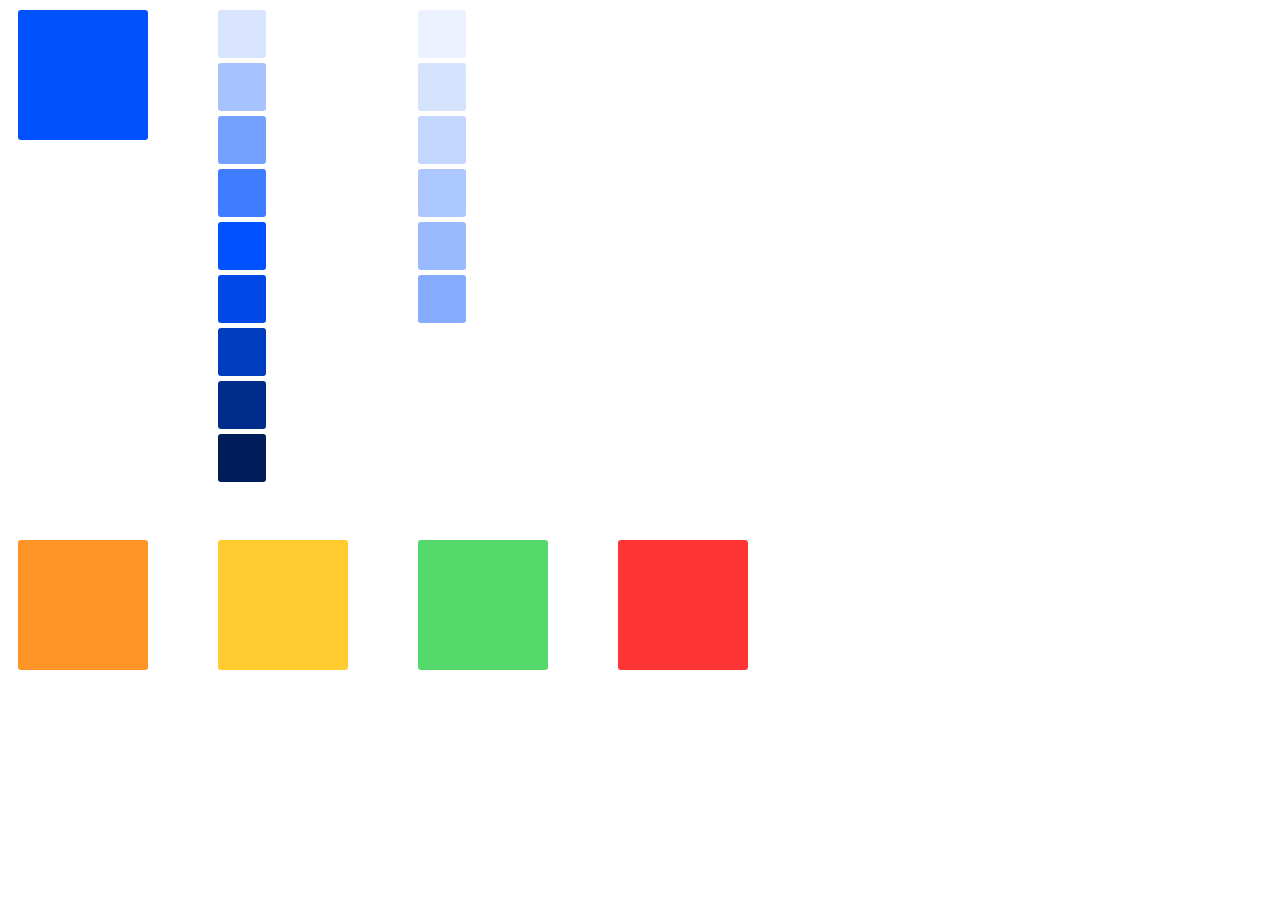
<file: Task1/Colors/index.html>
<!DOCTYPE html>
<html>

<head>
    <title>Colors</title>
    <meta charset="UTF-8" />
    <link rel="stylesheet" href="style.css">
</head>

<body>


    <div class="square1" id="blue">
        <div class="square" id="a1">
            <div class="square" id="b1"></div>
            <div class="square" id="b2"></div>
            <div class="square" id="b3"></div>
            <div class="square" id="b4"></div>
            <div class="square" id="b5"></div>
            <div class="square" id="b6"></div>
        </div>
       
        <div class="square" id="a2"></div>
        <div class="square" id="a3"></div>
        <div class="square" id="a4"></div>
        <div class="square" id="a5"></div>
        <div class="square" id="a6"></div>
        <div class="square" id="a7"></div>
        <div class="square" id="a8"></div>
        <div class="square" id="a9"></div>
       
    </div>
    <div style="margin-top:400px;">
        <div class="square1" id="orange">
        <div class="square1" id="yellow"><div class="square1" id="green"> <div class="square1" id="red"></div></div></div>
            </div>

    </div>
     
</body>


</html>
</file>
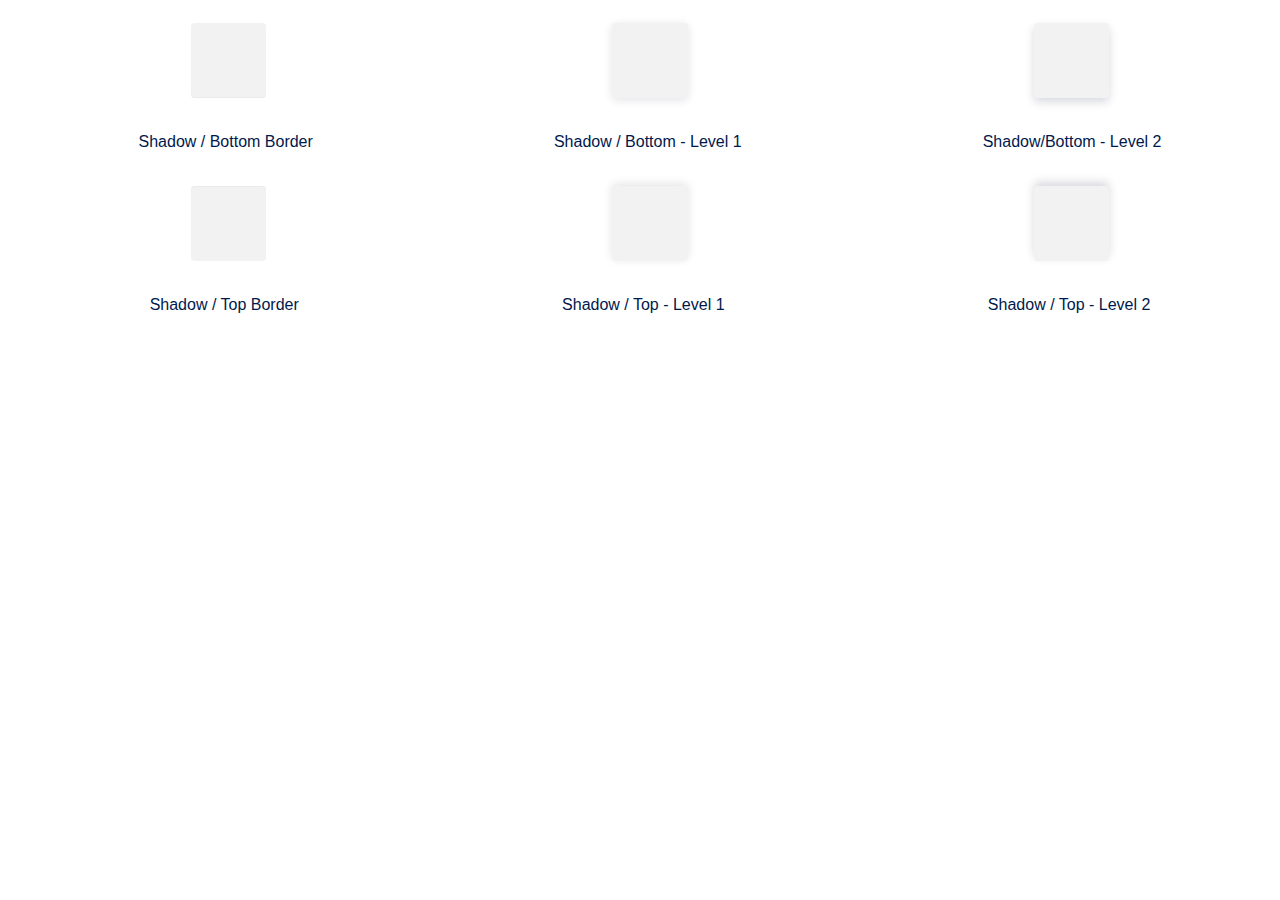
<file: Task1/Shadows/index.html>
<!DOCTYPE html>
<html>

<head>
    <title>Shadows</title>
    <meta charset="UTF-8" />
    <link rel="stylesheet" href="style.css">
</head>

<body>
<ul>
    <li  class="shad" style="box-shadow: inset 0px -1px 0px #EAEAEA;" >
    </li>
    
    <li  class="shad" style="box-shadow: 0px 2px 10px rgba(25, 1, 52, 0.12);"> 
    </li>

    <li  class="shad" style="box-shadow: 0px 4px 10px rgba(1, 21, 52, 0.16);">
    </li>
</ul>
   
<ul>
    <li class="text"> Shadow / Bottom Border</li>

    <li class="text"> Shadow / Bottom - Level 1</li>

    <li class="text"> Shadow/Bottom - Level 2 </li>
</ul>

<ul>
    <li   class="shad" style="box-shadow: inset 0px 1px 0px #EAEAEA;" >
    </li>
    
    <li  class="shad" style="box-shadow: 0px -2px 10px rgba(25, 1, 52, 0.12);">
    </li>

    <li  class="shad" style="box-shadow: 0px -4px 10px rgba(25, 1, 52, 0.16);">
    </li>
</ul>

   
<ul>
    <li class="text"> Shadow / Top Border</li>

    <li class="text"> Shadow / Top - Level 1</li>

    <li class="text"> Shadow / Top - Level 2 </li>
</ul>

</body>


</html>
</file>
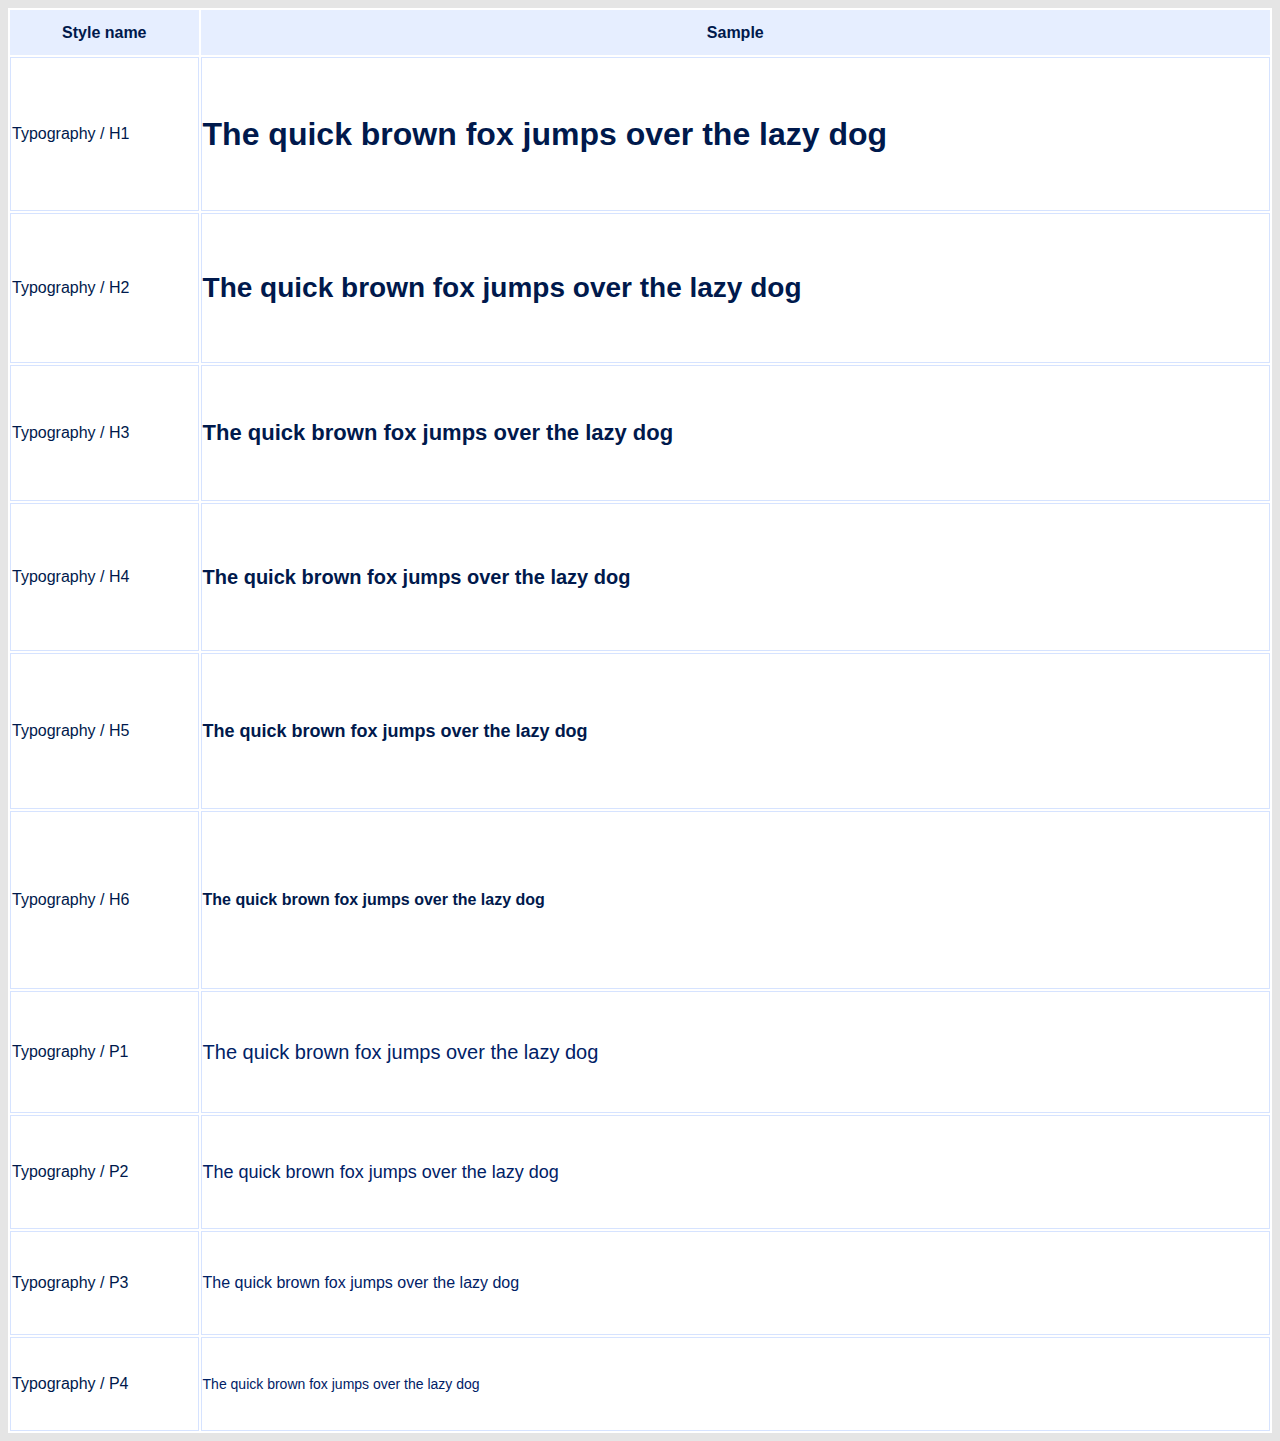
<file: Task1/Typography/index.html>
<!DOCTYPE html>
<html>

<head>
    <title>Typography </title>
    <meta charset="UTF-8" />
    <link rel="stylesheet" href="style.css">
</head>

<body>
    <table>
        <tr>
          <th>Style name</th>
          <th>Sample</th>
        </tr>
        <tr>
          <td>Typography / H1</td>
          <td><h1  class="inter" >The quick brown fox jumps over the lazy dog</h1></td>
          
        </tr>

        <tr>
          <td>Typography / H2</td>
          <td><h2  class="sfdisplay">The quick brown fox jumps over the lazy dog</h2></td>
          
        </tr>

        <tr>
          <td>Typography / H3</td>
          <td><h3  class="sfdisplay">The quick brown fox jumps over the lazy dog</h3></td>
          
        </tr>

        <tr>
          <td>Typography / H4</td>
          <td><h4 class="sfdisplay">The quick brown fox jumps over the lazy dog</h4></td>
          
        </tr>

        <tr>
          <td>Typography / H5</td>
          <td><h5 class="sftext">The quick brown fox jumps over the lazy dog</h5></td>
          
        </tr>

        <tr>
          <td>Typography / H6</td>
          <td><h6 class="sftext">The quick brown fox jumps over the lazy dog</h6></td>
          
        </tr>

        <tr>
          <td> Typography / P1</td>
          <td><p class="inter, p1">The quick brown fox jumps over the lazy dog</p></td>
          
        </tr>

        <tr>
          <td> Typography / P2</td>
          <td><p class="inter, p2">The quick brown fox jumps over the lazy dog</p></td>
          
        </tr>

        <tr>
          <td>Typography / P3</td>
          <td><p class="inter, p3">The quick brown fox jumps over the lazy dog</p></td>
          
        </tr>

        <tr>
          <td>Typography / P4</td>
          <td><p class="inter, p4">The quick brown fox jumps over the lazy dog</p></td>
          
        </tr>
      </table>
</body>


</html>
</file>
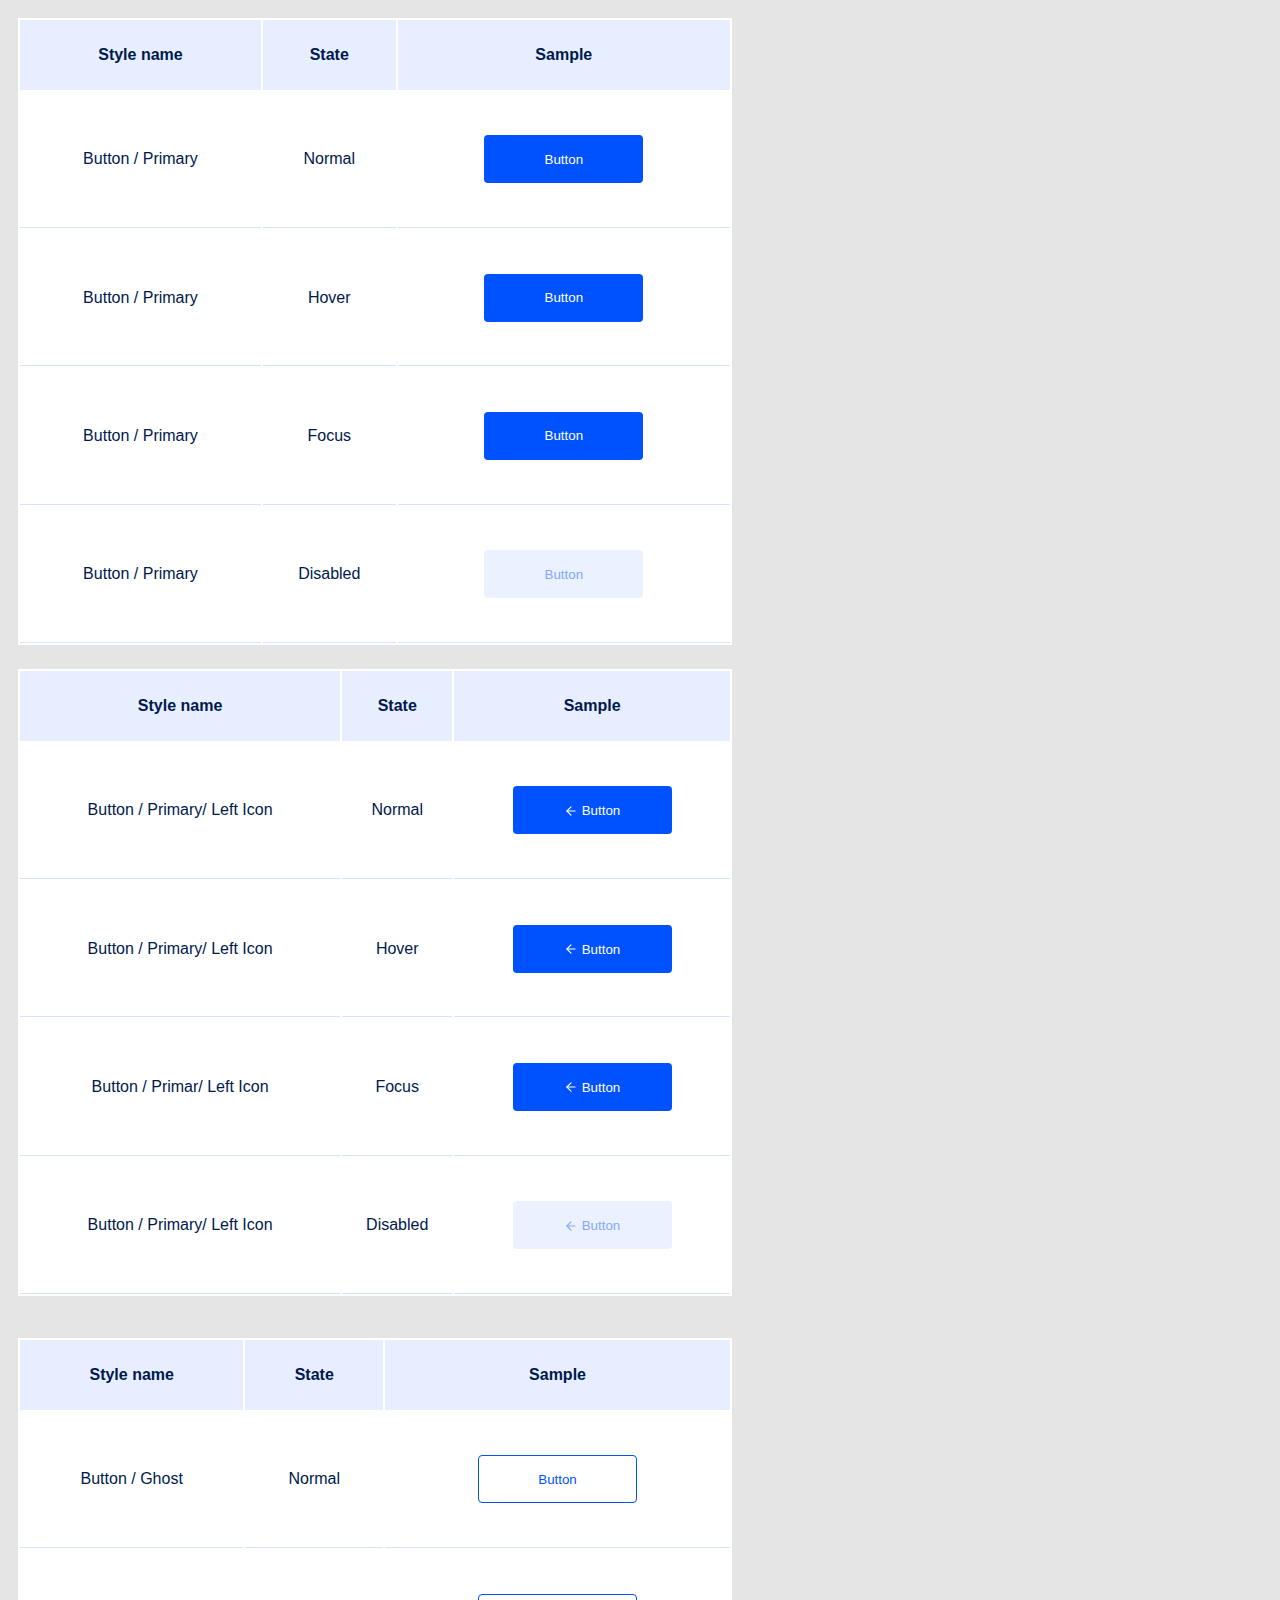
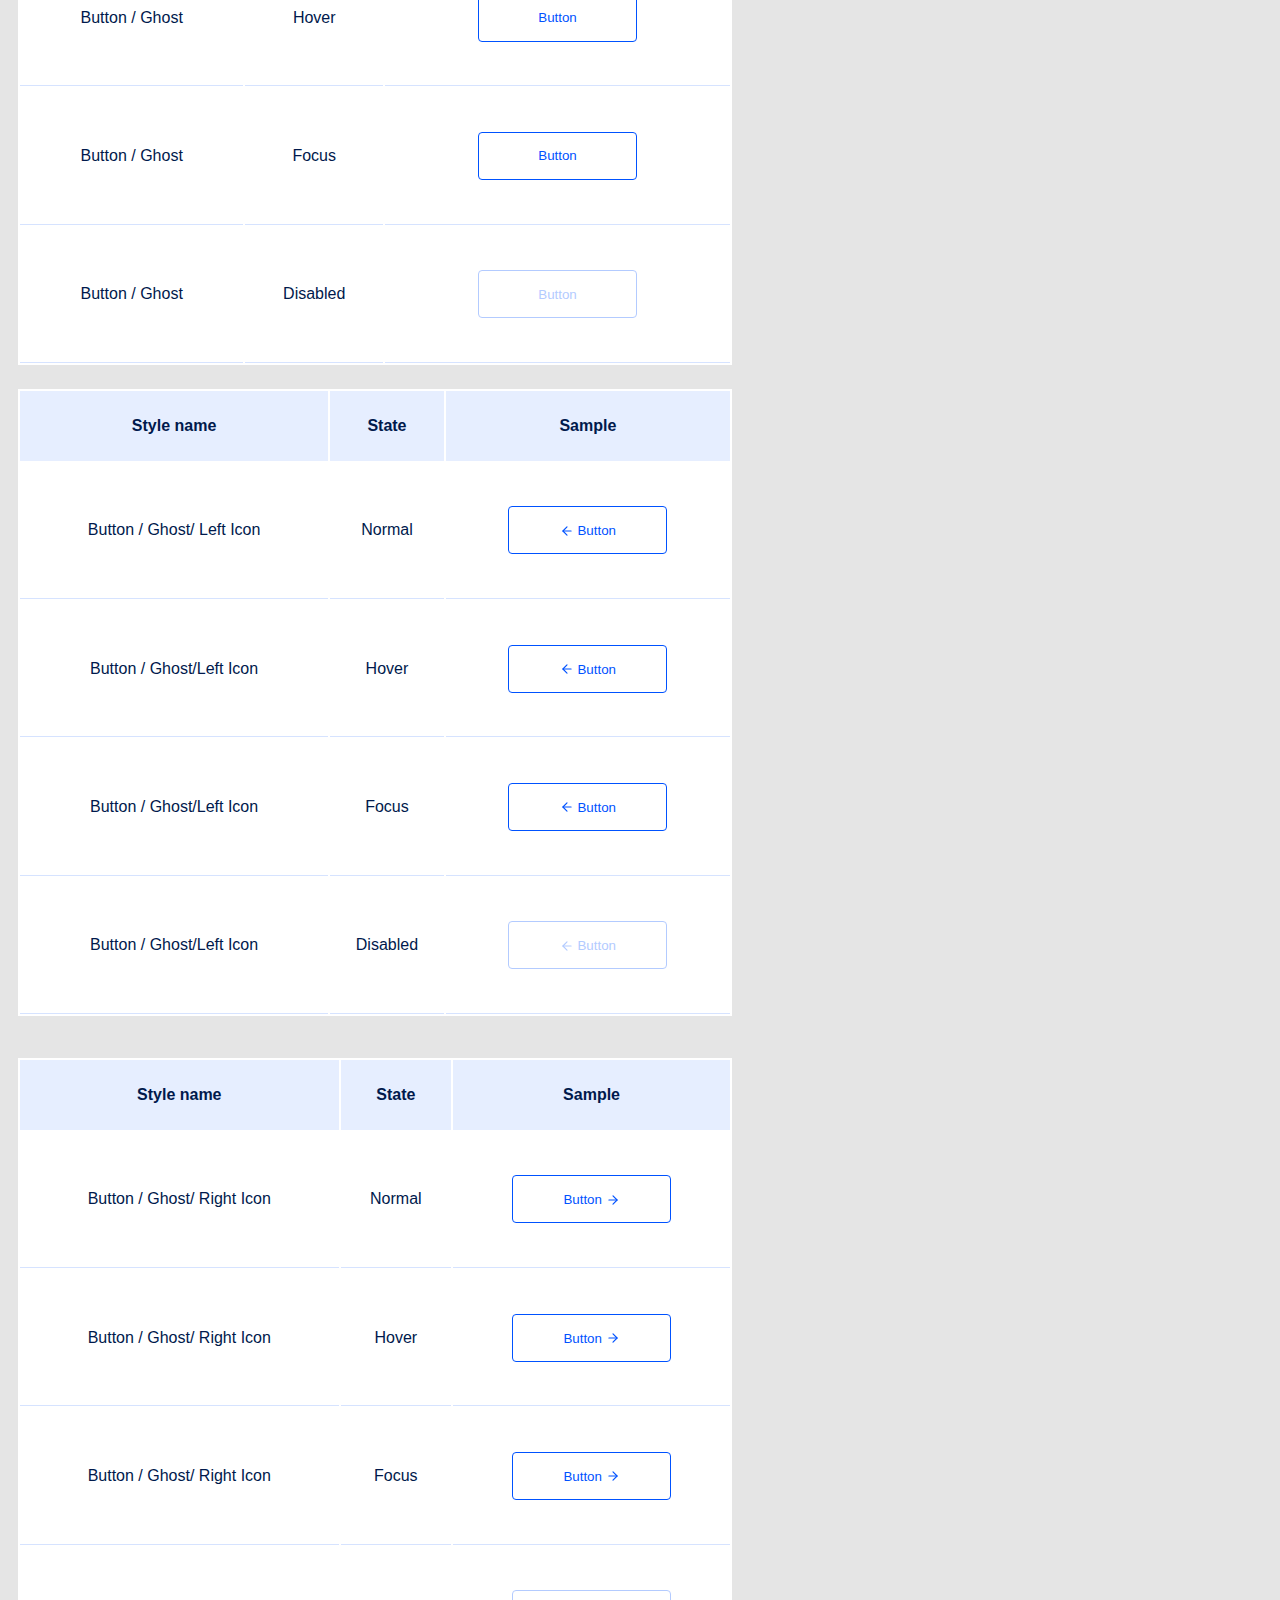
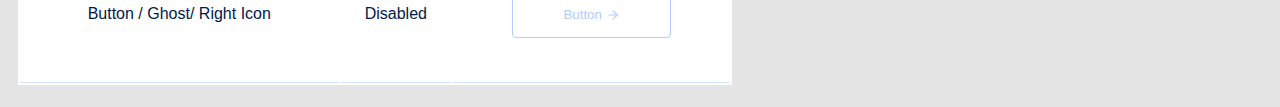
<file: Task1/Components/buttons/index.html>
<!DOCTYPE html>
<html>

<head>
    <title>Buttons</title>
    <meta charset="UTF-8" />
    <link rel="stylesheet" href="style.css">
    <meta name="viewport" content="width=device-width, initial-scale=1">
</head>


<body>

<!-- Button / Primary -->
  <div> 
    <div style="display:inline-block; margin:10px;">
      <table>
      <tr>
        <th>Style name</th>
        <th>State</th>
        <th>Sample</th>
      </tr>

      <tr>
        <td>Button / Primary</td>
        <td>Normal</td>
        <td><button  style="background: #0052FF; ">Button</button></td>
      </tr>

      <tr>
        <td>Button / Primary</td>
        <td>Hover</td>
        <td><button class="button1">Button</button></td>
      </tr>

      <tr>
        <td>Button / Primary</td>
        <td>Focus</td>
        <td><button class="button1 focus" >Button</button></td>
      </tr>

      <tr>
        <td>Button / Primary</td>
        <td>Disabled</td>
        <td><button class="disabled">Button</button></td>
      </tr>

  </table>

  <!-- Button / Primary/ Left Icon -->
    </div>
  <div style="display:inline-block; margin:10px;">
    <table>
        <tr>
          <th>Style name</th>
          <th>State</th>
          <th>Sample</th>
        </tr>

        <tr>
          <td>Button / Primary/ Left Icon</td>
          <td>Normal</td>
          <td><button style="background: #0052FF; "> 
            <div style="text-align: center">
              <img src="arrow1.svg" alt="">
              <span style="vertical-align:middle">Button</span>
            </div></button></td>
        </tr>

        <tr>
          <td>Button / Primary/ Left Icon</td>
          <td>Hover</td>
          <td><button class="button1 hover">
            <div style="text-align: center">
              <img src="arrow1.svg" alt="">
              <span style="vertical-align:middle">Button</span>
            </div>
          </button></td>
        </tr>

        <tr>
          <td>Button / Primar/ Left Icon</td>
          <td>Focus</td>
          <td><button class="button1 focus" >
            <div style="text-align: center">
              <img src="arrow1.svg" alt="">
              <span style="vertical-align:middle">Button</span>
            </div>
          </button></td>
        </tr>

        <tr>
          <td>Button / Primary/ Left Icon</td>
          <td>Disabled</td>
          <td><button class="disabled">
            <div style="text-align: center">
              <img src="arrow2.svg" alt="">
              <span style="vertical-align:middle">Button</span>
            </div>
          </button></td>
        </tr>

    </table>
    </div>
  </div>
  <br>


<!-- Button / Ghost -->
<div>
  <div style="display:inline-block; margin:10px;">
    <table>
      <tr>
        <th>Style name</th>
        <th>State</th>
        <th>Sample</th>
      </tr>

      <tr>
        <td>Button / Ghost</td>
        <td>Normal</td>
        <td><button class="button2">Button</button></td>
      </tr>

      <tr>
        <td>Button / Ghost</td>
        <td>Hover</td>
        <td><button class="button2 hover">Button</button></td>
      </tr>

      <tr>
        <td>Button / Ghost</td>
        <td>Focus</td>
        <td><button class="button2 focus" >Button</button></td>
      </tr>

      <tr>
        <td>Button / Ghost</td>
        <td>Disabled</td>
        <td><button class="disabled2">Button</button></td>
      </tr>

  </table>
 </div>

 <!--Button /Ghost/ Left Icon-->
 <div style="display:inline-block; margin:10px;">
  <table>
    <tr>
      <th>Style name</th>
      <th>State</th>
      <th>Sample</th>
    </tr>

    <tr>
      <td>Button / Ghost/ Left Icon</td>
      <td>Normal</td>
      <td><button class="button2">
        <div style="text-align: center">
        <img src="arrow4.svg" alt="">
        <span style="vertical-align:middle">Button</span>
      </div></button></td>
    </tr>

    <tr>
      <td>Button / Ghost/Left Icon</td>
      <td>Hover</td>
      <td><button class="button2 hover">
        <div style="text-align: center">
          <img src="arrow4.svg" alt="">
          <span style="vertical-align:middle">Button</span>
        </div>
      </button></td>
    </tr>

    <tr>
      <td>Button / Ghost/Left Icon</td>
      <td>Focus</td>
      <td><button class="button2 focus" >
        <div style="text-align: center">
          <img src="arrow4.svg" alt="">
          <span style="vertical-align:middle">Button</span>
        </div>
      </button></td>
    </tr>

    <tr>
      <td>Button / Ghost/Left Icon</td>
      <td>Disabled</td>
      <td><button class="disabled2">
        <div style="text-align: center">
          <img src="arrow3.svg" alt="">
          <span style="vertical-align:middle">Button</span>
        </div>
      </button></td>
    </tr>

  </table>
</div>
</div>

<br>
<!--Button /Ghost/ Right Icon-->
<div style="display:inline-block; margin:10px;">

  <table>
    <tr>
      <th>Style name</th>
      <th>State</th>
      <th>Sample</th>
    </tr>

    <tr>
      <td>Button / Ghost/  Right Icon</td>
      <td>Normal</td>
      <td><button class="button2" style="background:  #FFFFFF; ">
        <div style="text-align: center">
          <span style="vertical-align:middle">Button</span>
          <img src="arrow5.svg" alt="">
        </div>
      </button></td>
    </tr>

    <tr>
      <td>Button / Ghost/ Right Icon</td>
      <td>Hover</td>
      <td><button class="button2 hover">
        <div style="text-align: center">
          <span style="vertical-align:middle">Button</span>
          <img src="arrow5.svg" alt="">
        </div>
      </button></td>
    </tr>

    <tr>
      <td>Button / Ghost/ Right Icon</td>
      <td>Focus</td>
      <td><button class="button2 focus" >
        <div style="text-align: center">
        <span style="vertical-align:middle">Button</span>
        <img src="arrow5.svg" alt="">
      </div></button></td>
    </tr>

    <tr>
      <td>Button / Ghost/ Right Icon</td>
      <td>Disabled</td>
      <td><button class="disabled2">
        <div style="text-align: center">
          <span style="vertical-align:middle">Button</span>
          <img src="arrow6.svg" alt="">
        </div>
      </button></td>
    </tr>

  </table>
</div>

</body>


</html>
</file>
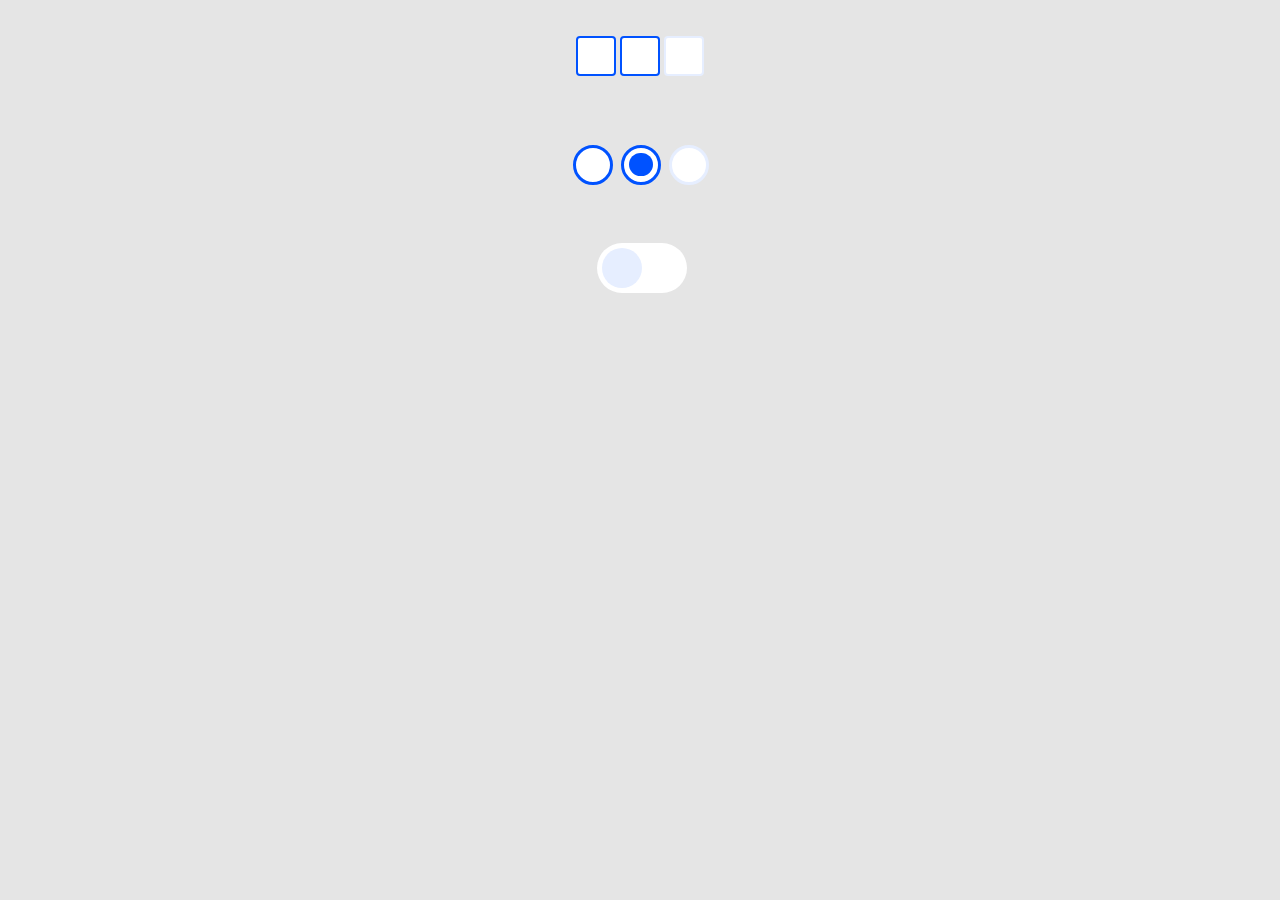
<file: Task1/Components/checkbox/index.html>
<!DOCTYPE html>
<html>

<head>
    <title>Checkbox & Switch</title>
    <link rel="stylesheet" href="style.css">
    <meta name="viewport" content="width=device-width, initial-scale=1">
</head>
    <body>

<div>
        <form  data-type = "horizontal">
                <input type = "checkbox" id = "checkbox1" />
                <input  type = "checkbox" id = "checkbox2" />
                <input type = "checkbox" id = "checkbox3" disabled />
                
        </form>
</div>

<div>
 
    <input type="radio" name="radio-button"/>
    <input type="radio" name="radio-button" checked />
    <input type="radio" name="radio-button" disabled />
    
</div>

<div>
    <input type="checkbox" style ="height: 0;
    width: 0;
    visibility: hidden;" id="switch"/>
    <label  for="switch">Toggle</label>
</div>
      


</body>
</html>
</file>
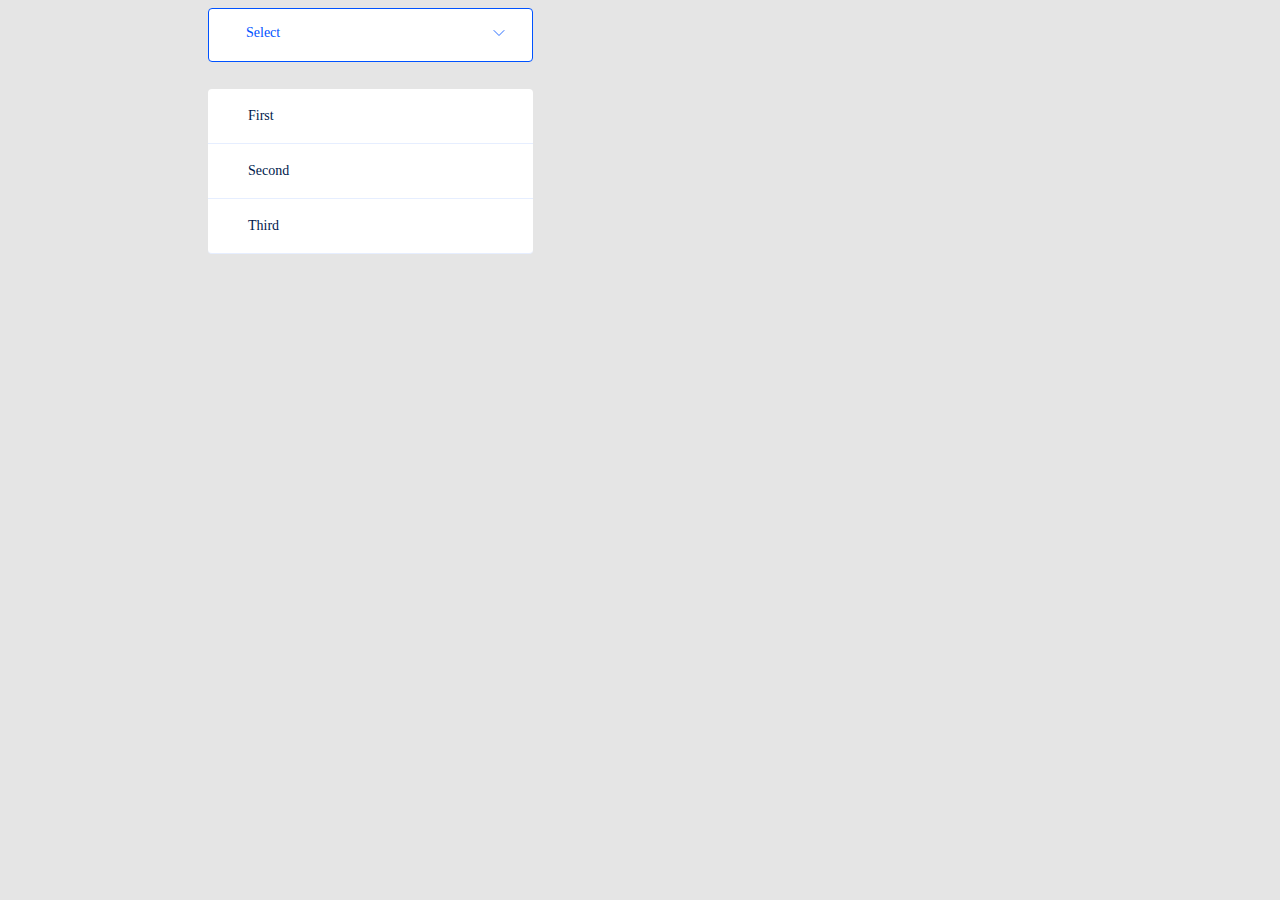
<file: Task1/Components/dropdown/index.html>
<!DOCTYPE html>
<html>

<head>
    <title>Dropdown List</title>
    <link rel="stylesheet" href="style.css">
    <meta name="viewport" content="width=device-width, initial-scale=1">
</head>
    <body>

<div class="out">
    <div style="margin-left: 24px; padding: 13px; height: 28px; width: 285px;" >
            <span style="vertical-align:middle;">Select</span>
            <img src ="chevron-down.svg" alt="" style="margin-left:205px">
    </div>  
</div>
<br>
<div>
    <div class="list" style=" border-radius: 4px 4px 0px 0px; "> <p>First</p></div>
    <div class="list"style="border-radius: 0px;"><p>Second</p></div>
    <div class="list" style="border-radius: 0px 0px 4px 4px;"><p>Third</p></div>
</div>


</body>
</html>
</file>
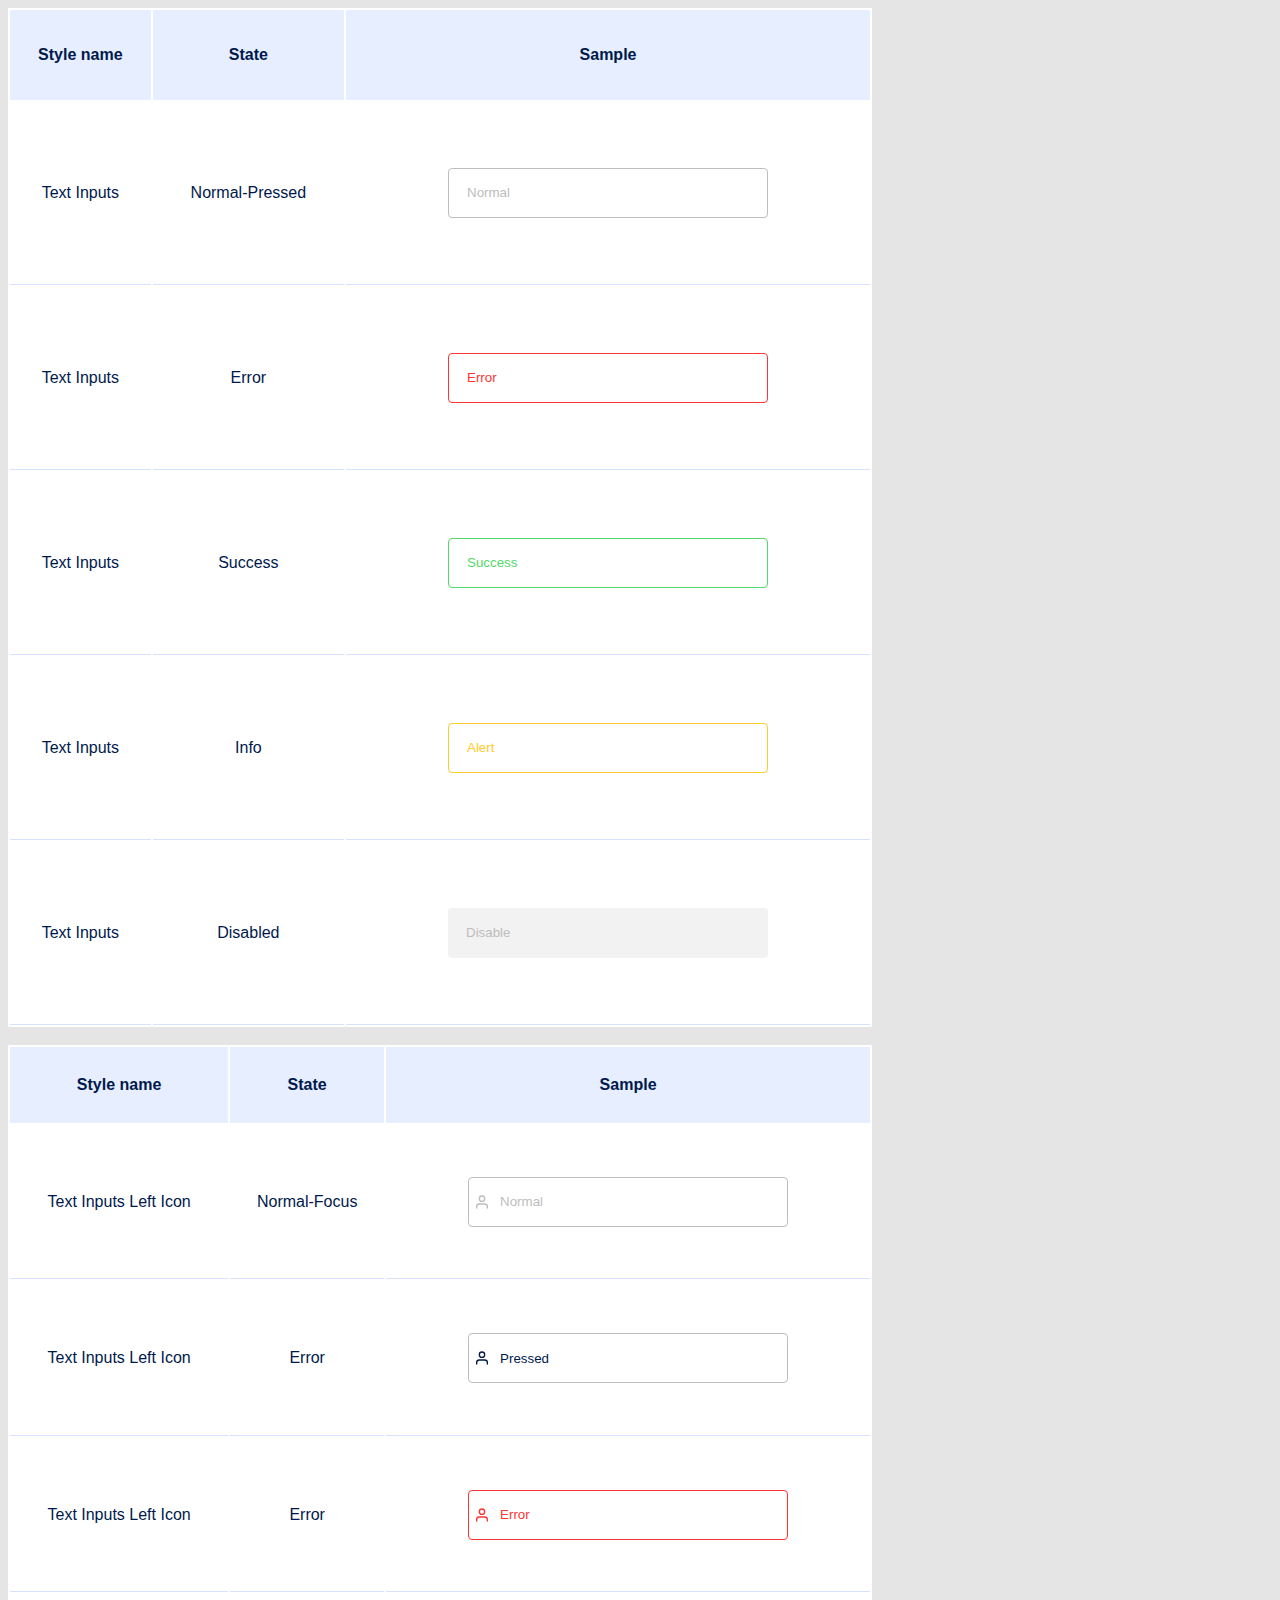
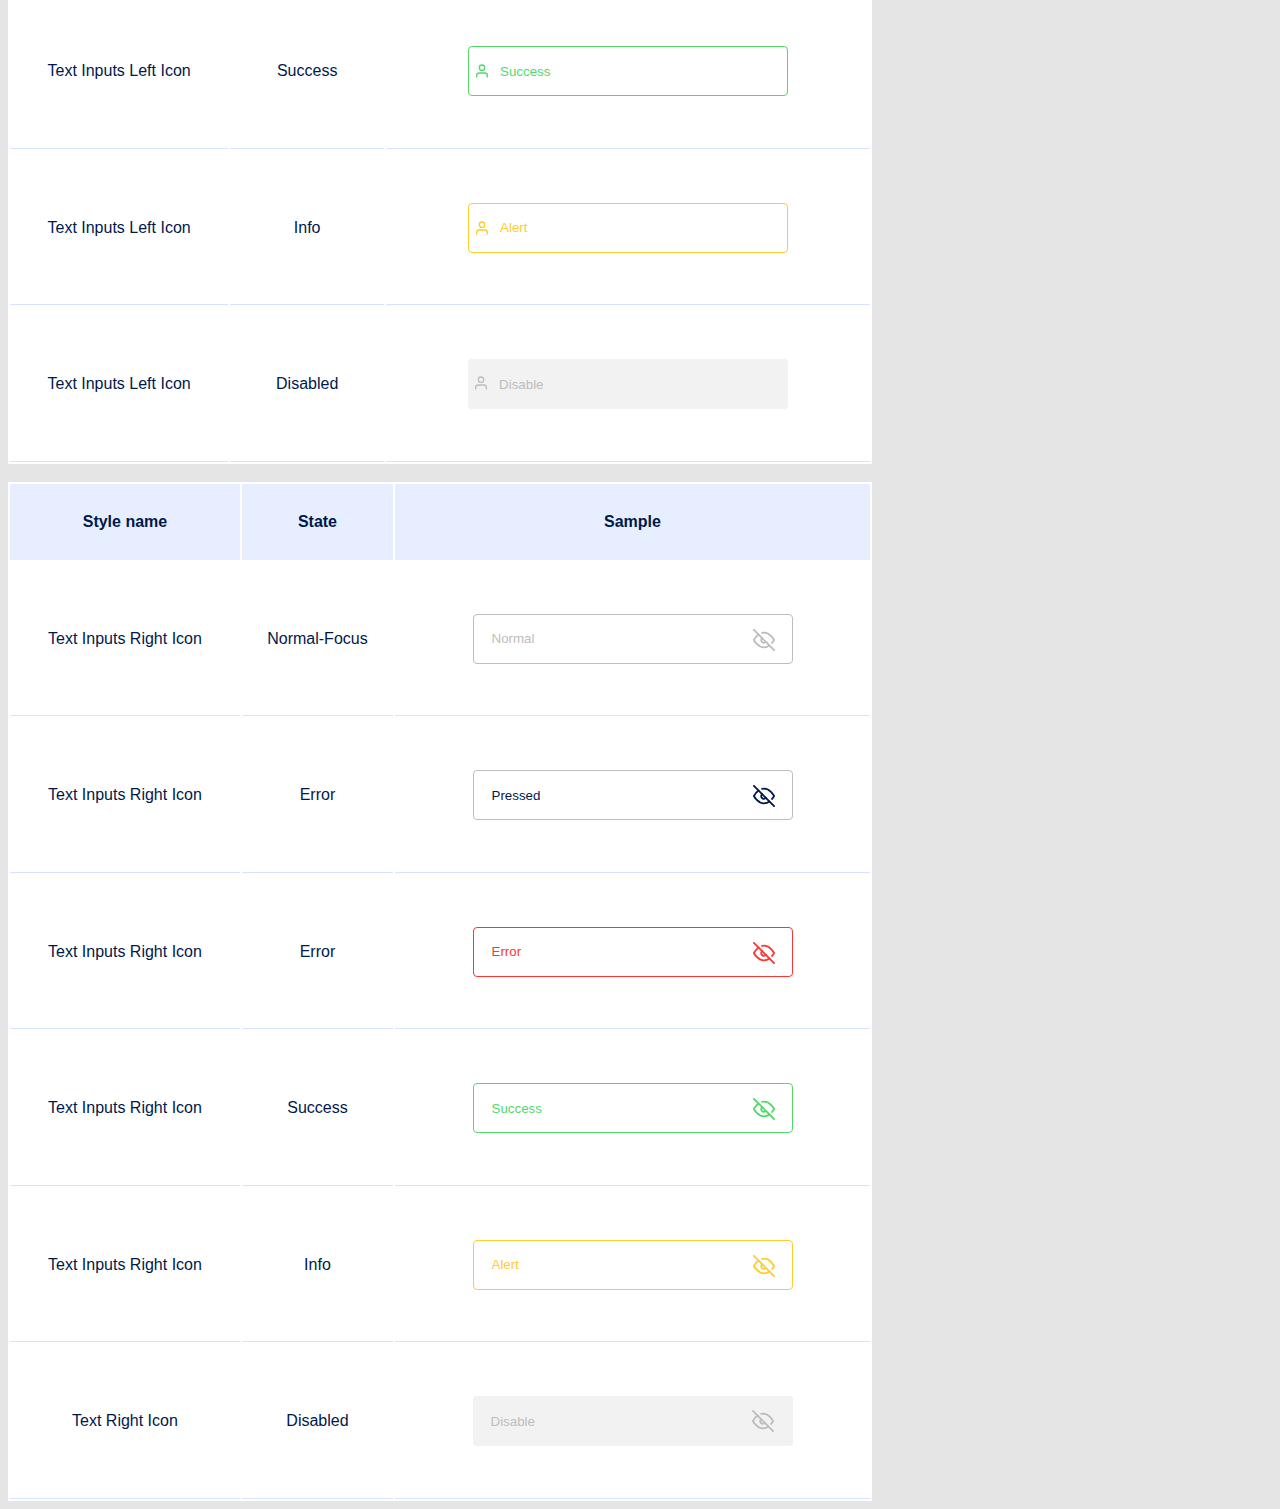
<file: Task1/Components/inputs/index.html>
<!DOCTYPE html>
<html>

<head>
    <title>Inputs</title>
    <link rel="stylesheet" href="style.css">
    <meta name="viewport" content="width=device-width, initial-scale=1">
</head>
    <body>
        <table>
            <tr>
              <th>Style name</th>
              <th>State</th>
              <th>Sample</th>
            </tr>
    
            <tr>
              <td>Text Inputs</td>
              <td>Normal-Pressed</td>
              <td>
                <input type="email" id="fname" name="fname" class="type1" 
                placeholder="Normal" 
                onfocus="this.placeholder = 'Focus'"; 
                onblur="this.placeholder = 'Normal'"; 
                onmouseover="this.placeholder = 'Hover'"; 
                onmouseout="this.placeholder = 'Normal'">
              </td>
            </tr>

            <tr>
                <td>Text Inputs</td>
                <td>Error</td>
                <td>
                  <input type="email" id="error" class="type1 error" 
                  placeholder="Error">
                </td>
            </tr>

            <tr>
                <td>Text Inputs</td>
                <td>Success</td>
                <td>
                  <input type="email" id="success" class="type1 success" 
                  placeholder="Success">
                </td>
            </tr>

            <tr>
                <td>Text Inputs</td>
                <td>Info</td>
                <td>
                  <input type="email" id="alert" class="type1 alert" 
                  placeholder="Alert">
                </td>
            </tr>

            <tr>
                <td>Text Inputs</td>
                <td>Disabled</td>
                <td>
                  <input type="email" class="type1" 
                  placeholder="Disable" disabled>
                </td>
            </tr>
        </table>

<br>
        <table>
            <tr>
              <th>Style name</th>
              <th>State</th>
              <th>Sample</th>
            </tr>
    
            <tr>
              <td>Text Inputs Left Icon</td>
              <td>Normal-Focus</td>
              <td>
                
                    <input type="email" id="fname" name="fname"  class="type1 icon" 
                    placeholder="Normal"  onfocus="this.placeholder = 'Focus'"; 
                    onblur="this.placeholder = 'Normal'"; 
                    onmouseover="this.placeholder = 'Hover'"; 
                    onmouseout="this.placeholder = 'Normal'"; />
               
              </td>
            </tr>

            <tr>
              <td>Text Inputs Left Icon</td>
              <td>Error</td>
              <td>
                <input type="email" id="press-l" class="type1 icon" 
                placeholder="Pressed">
              </td>
          </tr>

            <tr>
                <td>Text Inputs Left Icon</td>
                <td>Error</td>
                <td>
                  <input type="email" id="error-l" class="type1 error icon" 
                  placeholder="Error">
                </td>
            </tr>

            <tr>
                <td>Text Inputs Left Icon</td>
                <td>Success</td>
                <td>
                  <input type="email" id="success-l" class="type1 success icon" 
                  placeholder="Success">
                </td>
            </tr>

            <tr>
                <td>Text Inputs Left Icon</td>
                <td>Info</td>
                <td>
                  <input type="email" id="alert-l" class="type1 alert icon" 
                  placeholder="Alert">
                </td>
            </tr>

            <tr>
                <td>Text Inputs Left Icon</td>
                <td>Disabled</td>
                <td>
                  <input type="email" class="type1 icon"
                  placeholder="Disable" disabled>
                </td>
            </tr>
        </table>


<br>
        <table>
            <tr>
              <th>Style name</th>
              <th>State</th>
              <th>Sample</th>
            </tr>
    
            <tr>
              <td>Text Inputs 
                Right Icon</td>
              <td>Normal-Focus</td>
              <td>
                  <input type="email" id="fname" name="fname"  class="type1 icon-right" 
                  placeholder="Normal"  onfocus="this.placeholder = 'Focus'"; 
                  onblur="this.placeholder = 'Normal'"; 
                  onmouseover="this.placeholder = 'Hover'"; 
                  onmouseout="this.placeholder = 'Normal'"; />
              </td>
            </tr>

            <tr>
              <td>Text Inputs Right Icon</td>
              <td>Error</td>
              <td>
                <input type="email" id="press-r" class="type1 icon-right" 
                placeholder="Pressed">
              </td>
          </tr>

            <tr>
                <td>Text Inputs Right Icon</td>
                <td>Error</td>
                <td>
                  <input type="email" id="error-r" class="type1 error icon-right" 
                  placeholder="Error">
                </td>
            </tr>

            <tr>
                <td>Text Inputs Right Icon</td>
                <td>Success</td>
                <td>
                  <input type="email" id="success-r" class="type1 success icon-right" 
                  placeholder="Success">
                </td>
            </tr>

            <tr>
                <td>Text Inputs Right Icon</td>
                <td>Info</td>
                <td>
                  <input type="email" id="alert-r" class="type1 alert icon-right" 
                  placeholder="Alert">
                </td>
            </tr>

            <tr>
                <td>Text Right Icon</td>
                <td>Disabled</td>
                <td>
                  <input type="email" class="type1 icon-right" 
                  placeholder="Disable" disabled>
                </td>
            </tr>
        </table>
            
</body>

</html>
</file>
<file: Task1/Colors/style.css>
:root {
    --primary:#0052FF;
    --primary-rgb: 0, 82, 255;

    --color-h: 221; 
    --color-s: 100%; 
    --color-l: 50%; 

    --secondary: #FE9526;
    --info: #FFCB2F;
    --success: #53D86A;
    --error: #FF3434;
    --background: #FFFFFF;
    
  }
  body{
      background-color: var(--background);
  }
  .square {
    height: 48px;
    width: 48px;
    margin: 5px;
    margin-left: 200px;
    border-radius: 3px;
  }
  .square1 {
    height: 130px;
    width: 130px;
    margin: 10px;
    border-radius: 3px;
  }

 #red {
    background-color: var(--error);
    margin-left: 200px;
 }
   
 #orange {
    background-color: var(--secondary);
 }
   
 #yellow {
    background-color: var(--info);
    margin-left: 200px;
 }
   
 #green {
    background-color: var(--success);
    margin-left: 200px;
 }
 #blue{
    background-color: rgba(var(--primary-rgb));
 }

 #a1 {
    background-color: hsl(
        var(--color-h), 
        var(--color-s), 
        calc(var(--color-l) * 1.85));
  }
  #a2 {
    background-color: hsl(
        var(--color-h), 
        var(--color-s), 
        calc(var(--color-l) * 1.65));
  }
 #a3 {
    background-color: hsl(
        var(--color-h), 
        var(--color-s), 
        calc(var(--color-l) * 1.45));
  }
  #a4 {
    background-color: hsl(
        var(--color-h), 
        var(--color-s), 
        calc(var(--color-l) * 1.25));
  }
 #a5 {
    background-color: hsl(
        var(--color-h), 
        var(--color-s), 
        calc(var(--color-l) * 1));
  }
  #a6 {
    background-color: hsl(
        var(--color-h), 
        var(--color-s), 
        calc(var(--color-l) * 0.90));
  }
  #a7 {
    background-color: hsl(
        var(--color-h), 
        var(--color-s), 
        calc(var(--color-l) * 0.75));
  }
  #a8 {
    background-color: hsl(
        var(--color-h), 
        var(--color-s), 
        calc(var(--color-l) * 0.55));
  }
  #a9 {
    background-color: hsl(
        var(--color-h), 
        var(--color-s), 
        calc(var(--color-l) * 0.35));
  }
 #b1 {
    background-color: rgba(var(--primary-rgb), 0.08);
  }
  #b2 {
    background-color: rgba(var(--primary-rgb), 0.16);
  }
  #b3 {
    background-color: rgba(var(--primary-rgb), 0.24);
  }
  #b4 {
    background-color: rgba(var(--primary-rgb), 0.32);
  }
  #b5 {
    background-color: rgba(var(--primary-rgb), 0.4);
  }
  #b6 {
    background-color: rgba(var(--primary-rgb), 0.48);
  }
</file>
<file: Task1/Shadows/style.css>
@import url('https://rsms.me/inter/inter.css');
html { font-family: 'Inter', sans-serif; }
@supports (font-variation-settings: normal) {
  html { font-family: 'Inter var', sans-serif; }
}
body{
    background-color: #FFFFFF;
    color:#00194C;
    font-family: 'Inter', sans-serif;
    font-style: normal; 
}
ul {
    display: flex;
    flex-wrap: wrap;
    padding: 10px;
    width: 100%;
    max-width: 1280px;
    margin: 0 auto;
    justify-content: space-around;
}

.shad {
    border-radius: 4px;
    padding: 10px;
    margin: 5px;
    flex: 0 0 4.3vw;
    height: 4.3vw;
    display: block;
    background:  #F2F2F2;
    transition: all 300ms;
    display: flex;
    align-items: center;
    justify-content: center;
    flex-direction: column;
    overflow: hidden;
}

.text {
    padding: 5px;
    margin: 5px;
    display: block;
    transition: all 300ms;
    display: flex;
    align-items: center;
    justify-content: center;
    flex-direction: column;
    overflow: hidden;
}
</file>
<file: Task1/Typography/style.css>
@import url('https://rsms.me/inter/inter.css');
html { font-family: 'Inter', sans-serif; }
@supports (font-variation-settings: normal) {
  html { font-family: 'Inter var', sans-serif; }
}
@import url('http://fonts.cdnfonts.com/css/sf-pro-display');
@import url('http://fonts.cdnfonts.com/css/sf-pro-text');

body {
    background-color:  #E5E5E5;
    color: #00194C;
    font-weight: 600;
    font-style: normal; 
    display: flex;
    align-items: center;
}

table{
    position: relative;
    width: 1300px;
    height: 1425px;
    background: #FFFFFF;
    font-family: 'SF Pro Text', sans-serif;
    font-weight: 300;
    font-size: 16px;
    line-height: 24px;
}
th {background: #E6EEFF;}
td {border: 1px solid rgba(0, 82, 255, 0.16);}

h1 {
    font-size: 32px;
    line-height: 42px;
}
h2 {
    font-size: 28px;
    line-height: 36px;
 }
 h3 {
    font-size: 22px;
    line-height: 30px;
 }
 h4 {
    font-size: 20px;
    line-height: 28px;
 }
 h5 {
    font-size: 18px;
    line-height: 26px;
 }
 h6 {
    font-size: 16px;
    line-height: 24px;
 }

 p { 
     font-weight: 400;
     color:#002166;
}
.inter
{
    font-family: 'Inter', sans-serif;
}
.sfdisplay
{
    font-family: 'SF Pro Display', sans-serif;
}
.sftext
{
    font-family: 'SF Pro Text', sans-serif;
}
.p1 {
    font-size: 20px;
    line-height: 26px;
}
.p2 {
    font-size: 18px;
    line-height: 26px;
}
.p3 { 
    font-size: 16px;
    line-height: 24px;
}
.p4 { 
    font-size: 14px;
    line-height: 22px;
}
</file>
<file: Task1/Components/buttons/style.css>
@import url('https://rsms.me/inter/inter.css');
html { font-family: 'Inter', sans-serif; }
@supports (font-variation-settings: normal) {
  html { font-family: 'Inter var', sans-serif; }
}

body {
    background-color:  #E5E5E5;
    color: #00194C; 
}


table{
    position: relative;
    width: 714px;
    height: 627px;
    background: #FFFFFF;
    font-family: 'SF Pro Text', sans-serif;
    font-weight: 600;
    font-size: 16px;
    line-height: 24px;
    text-align: center;
}
th {background: #E6EEFF; }
td {
    border-bottom: 1px solid rgba(0, 82, 255, 0.16);  
    text-align: center;
    
}
tr {
    font-family: 'Inter', sans-serif;
    font-style: normal;
    font-weight: 400;
}


button{
    border-radius: 4px;
    border: none;
    text-align: center;
    width: 159px;
    height: 48px;
    color: #FFFFFF;
}
.button1
{
   background: #0052FF;
}
.button1:hover {
  background: #4D86FF;
}

.button1:focus {
  background: #4D86FF;
}

.disabled
{
  background: #0052FF14; 
  color:#80A9FF;
  cursor: not-allowed;
}

.button2:hover {
  background: #E6EEFF;
}

.button2:focus {
  background: #E6EEFF;
}

.disabled2 {
  background: #FFFFFF; 
  color:#B3CBFF; 
  border: 1px solid  #B3CBFF;
  cursor: not-allowed;
}

.button2{
    border-radius: 4px;
    text-align: center;
    width: 159px;
    height: 48px;
    border: 1px solid #0052FF;
    box-sizing: border-box;
    color: #0052FF; 
    background:  #FFFFFF; 
}

img {
  width: 14px;
  height:14px;
  vertical-align:middle;
}
</file>
<file: Task1/Components/checkbox/style.css>
body{
	background-color: #E5E5E5; 
	
}
div{
	margin: 5px;
	padding: 5px;
	display: flex;
	justify-content: center;
	height: 10vh;
	align-items: center;
}
/*Switch*/
label[for='switch'] {
	cursor: pointer;
	text-indent: -9999px;
	width: 90px;
	height: 50px;
	background: #FFFFFF;
	display: block;
	border-radius: 300px;
	position: relative;
}

label[for='switch']:after {
	content: '';
	position: absolute;
	top: 5px;
	left: 5px;
	width: 40px;
	height: 40px;
	background: #E6EEFF;
	border-radius: 40px;
	transition: 0.3s;
}

 input[type=checkbox]:checked + label[for='switch']:after {
	left: calc(100% - 5px);
	transform: translateX(-100%);
    background: #0052FF;
}

label[for='switch']:active:after {
	width: 130px;
}

/*Radio*/

  input[type='radio'] {
    -webkit-appearance:none;
    width:40px;
    height:40px;
    border:3px solid #0052FF;
    border-radius:50%;
	background:#FFFFFF;
    outline:none;
}

input[type='radio']:before {
    content:'';
    display:block;
    width: 70%;
    height:70%;
    margin: 15% auto;    
    border-radius:50%;  
	background: transparent;  
}
input[type='radio']:checked:before {
    background:#0052FF;
}

input[type="radio"]:disabled {
	border-color: #E6EEFF;
	cursor: not-allowed;
	background: #FFFFFF;
} 
  
/*Checkbox*/
input[type=checkbox] {
	-webkit-appearance: none;
	appearance: none;
	margin: 0;
	box-sizing: border-box;
	border-radius: 4px;
	border: 2px solid #0052FF;
	width: 40px;
	height: 40px;
	background: #FFFFFF;
}

input[type="checkbox"]:checked {
	background: #0052FF;
	background-image: url("data:image/svg+xml,%3Csvg xmlns='http://www.w3.org/2000/svg' width='24' height='24' viewBox='0 0 24 24' fill='none' stroke='%23FFFFFF' stroke-width='1.5' stroke-linecap='round' stroke-linejoin='round' class='feather feather-check'%3E%3Cpolyline points='20 6 9 17 4 12'%3E%3C/polyline%3E%3C/svg%3E");
    background-position: center;
	background-repeat:no-repeat;
  }


input[type="checkbox"]:disabled {
	border-color:#E6EEFF;
	cursor: not-allowed;
  }
</file>
<file: Task1/Components/dropdown/style.css>
@import url('https://rsms.me/inter/inter.css');
html { font-family: 'Inter', sans-serif; }
@supports (font-variation-settings: normal) {
  html { font-family: 'Inter var', sans-serif; }
}

body{
    background-color: #E5E5E5;
    font-family: 'Inter';
    font-style: normal;
    font-weight: 400;
    font-size: 14px;
    line-height: 22px;
   
}

.out{
    height: 54px;
    width: 325px;
    background-color: #FFFFFF;
    margin: 5px;
    margin-left: 200px;
    border: 1px solid #0052FF;
    box-sizing: border-box;
    border-radius: 4px;
    display: flex;
    align-items: center;
    color: #0052FF;
}

img {
    width: 20px;
    height: 20px;
    vertical-align:middle;
}

.list {
    height: 54px;
    width: 325px;
    display: flex;
    align-items: center;
    color: #00194C;
    background: #FFFFFF;
    border-bottom: 1px solid #E6EEFF;
    margin-left: 200px;
}

p {
    margin-left: 24px;
    padding: 16px;
}
</file>
<file: Task1/Components/inputs/style.css>
@import url('https://rsms.me/inter/inter.css');
html { font-family: 'Inter', sans-serif; }
@supports (font-variation-settings: normal) {
  html { font-family: 'Inter var', sans-serif; }
}
:root {
    --normal: #BDBDBD;
    --pressed: #00194C;
    --error: #FF3434;
    --info: #FFCB2F;
    --success:#53D86A;
    --main:#0052FF;
    
  }
body {
    background-color:  #E5E5E5;
    color: #00194C; 
}


table{
    position: relative;
    width: 864px;
    height: 1019px;
    background: #FFFFFF;
    font-family: 'SF Pro Text', sans-serif;
    font-weight: 600;
    font-size: 16px;
    line-height: 24px;
    text-align: center;
}
th {background: #E6EEFF; }
td {
    border-bottom: 1px solid rgba(0, 82, 255, 0.16);  
    text-align: center;
    
}
tr {
    font-family: 'Inter', sans-serif;
    font-style: normal;
    font-weight: 400;
}

input[type=email]
{
    height: 50px;
    width: 320px;
    border: 1px solid;
    box-sizing: border-box;
    border-radius: 4px;
    border-color: var(--normal); 
    color: var(--pressed);
}

.type1 input[type=email]{
    border-color: var(--normal); 
    height: 50px;
    width: 320px;
}

::placeholder {
    color: var(--normal);
}

.error::placeholder {
    color: var(--error);
}


.success::placeholder {
    color: var(--success);
}

.alert::placeholder {
    color: var(--info);
}

#press-l::placeholder{  
    color: var(--pressed);
}
#press-r::placeholder{  
    color: var(--pressed);
}


.type1:focus {
    outline: none;
    border-color: var(--main);
}

.type1:hover {
    border-color: var(--main);
}

.type1:disabled{
    background-color: #F2F2F2;
    border:none
}

input{
    text-indent: 16px;

}

.type1.success {
    border-color: var(--success);
}
.type1.error{
    border-color: var(--error);
}
.type1.alert{
    border-color: var(--info);
}

.icon{

    padding-left: 15px;
    background-image: url("data:image/svg+xml,%3Csvg xmlns='http://www.w3.org/2000/svg' width='24' height='24' viewBox='0 0 24 24' fill='none' stroke='%23BDBDBD' stroke-width='2' stroke-linecap='round' stroke-linejoin='round' class='feather feather-user'%3E%3Cpath d='M20 21v-2a4 4 0 0 0-4-4H8a4 4 0 0 0-4 4v2'%3E%3C/path%3E%3Ccircle cx='12' cy='7' r='4'%3E%3C/circle%3E%3C/svg%3E");
    background-repeat: no-repeat;
    background-size: 16px;
    background-position: 5px 16px ;
  }

.icon-right{
 
    background-image: url("data:image/svg+xml,%3Csvg xmlns='http://www.w3.org/2000/svg' width='24' height='24' viewBox='0 0 24 24' fill='none' stroke='%23BDBDBD' stroke-width='2' stroke-linecap='round' stroke-linejoin='round' class='feather feather-eye-off'%3E%3Cpath d='M17.94 17.94A10.07 10.07 0 0 1 12 20c-7 0-11-8-11-8a18.45 18.45 0 0 1 5.06-5.94M9.9 4.24A9.12 9.12 0 0 1 12 4c7 0 11 8 11 8a18.5 18.5 0 0 1-2.16 3.19m-6.72-1.07a3 3 0 1 1-4.24-4.24'%3E%3C/path%3E%3Cline x1='1' y1='1' x2='23' y2='23'%3E%3C/line%3E%3C/svg%3E");
    background-repeat: no-repeat;
    background-size: 22px;
    background-position: 279px 14px;
}

#error-l {
 background-image: url("data:image/svg+xml,%3Csvg xmlns='http://www.w3.org/2000/svg' width='24' height='24' viewBox='0 0 24 24' fill='none' stroke='%23FF3434' stroke-width='2' stroke-linecap='round' stroke-linejoin='round' class='feather feather-user'%3E%3Cpath d='M20 21v-2a4 4 0 0 0-4-4H8a4 4 0 0 0-4 4v2'%3E%3C/path%3E%3Ccircle cx='12' cy='7' r='4'%3E%3C/circle%3E%3C/svg%3E");
}

#press-l{
 background-image: url("data:image/svg+xml,%3Csvg xmlns='http://www.w3.org/2000/svg' width='24' height='24' viewBox='0 0 24 24' fill='none' stroke='%2300194C' stroke-width='2' stroke-linecap='round' stroke-linejoin='round' class='feather feather-user'%3E%3Cpath d='M20 21v-2a4 4 0 0 0-4-4H8a4 4 0 0 0-4 4v2'%3E%3C/path%3E%3Ccircle cx='12' cy='7' r='4'%3E%3C/circle%3E%3C/svg%3E");
}
#success-l {
    background-image: url("data:image/svg+xml,%3Csvg xmlns='http://www.w3.org/2000/svg' width='24' height='24' viewBox='0 0 24 24' fill='none' stroke='%2353D86A' stroke-width='2' stroke-linecap='round' stroke-linejoin='round' class='feather feather-user'%3E%3Cpath d='M20 21v-2a4 4 0 0 0-4-4H8a4 4 0 0 0-4 4v2'%3E%3C/path%3E%3Ccircle cx='12' cy='7' r='4'%3E%3C/circle%3E%3C/svg%3E");
}
#alert-l{
    background-image: url("data:image/svg+xml,%3Csvg xmlns='http://www.w3.org/2000/svg' width='24' height='24' viewBox='0 0 24 24' fill='none' stroke='%23FFCB2F' stroke-width='2' stroke-linecap='round' stroke-linejoin='round' class='feather feather-user'%3E%3Cpath d='M20 21v-2a4 4 0 0 0-4-4H8a4 4 0 0 0-4 4v2'%3E%3C/path%3E%3Ccircle cx='12' cy='7' r='4'%3E%3C/circle%3E%3C/svg%3E");
}

#alert-r{
	background-image: url("data:image/svg+xml,%3Csvg xmlns='http://www.w3.org/2000/svg' width='24' height='24' viewBox='0 0 24 24' fill='none' stroke='%23FFCB2F' stroke-width='2' stroke-linecap='round' stroke-linejoin='round' class='feather feather-eye-off'%3E%3Cpath d='M17.94 17.94A10.07 10.07 0 0 1 12 20c-7 0-11-8-11-8a18.45 18.45 0 0 1 5.06-5.94M9.9 4.24A9.12 9.12 0 0 1 12 4c7 0 11 8 11 8a18.5 18.5 0 0 1-2.16 3.19m-6.72-1.07a3 3 0 1 1-4.24-4.24'%3E%3C/path%3E%3Cline x1='1' y1='1' x2='23' y2='23'%3E%3C/line%3E%3C/svg%3E");
}
#press-r{
	background-image: url("data:image/svg+xml,%3Csvg xmlns='http://www.w3.org/2000/svg' width='24' height='24' viewBox='0 0 24 24' fill='none' stroke='%2300194C' stroke-width='2' stroke-linecap='round' stroke-linejoin='round' class='feather feather-eye-off'%3E%3Cpath d='M17.94 17.94A10.07 10.07 0 0 1 12 20c-7 0-11-8-11-8a18.45 18.45 0 0 1 5.06-5.94M9.9 4.24A9.12 9.12 0 0 1 12 4c7 0 11 8 11 8a18.5 18.5 0 0 1-2.16 3.19m-6.72-1.07a3 3 0 1 1-4.24-4.24'%3E%3C/path%3E%3Cline x1='1' y1='1' x2='23' y2='23'%3E%3C/line%3E%3C/svg%3E");
}

#error-r{
	background-image: url("data:image/svg+xml,%3Csvg xmlns='http://www.w3.org/2000/svg' width='24' height='24' viewBox='0 0 24 24' fill='none' stroke='%23FF3434' stroke-width='2' stroke-linecap='round' stroke-linejoin='round' class='feather feather-eye-off'%3E%3Cpath d='M17.94 17.94A10.07 10.07 0 0 1 12 20c-7 0-11-8-11-8a18.45 18.45 0 0 1 5.06-5.94M9.9 4.24A9.12 9.12 0 0 1 12 4c7 0 11 8 11 8a18.5 18.5 0 0 1-2.16 3.19m-6.72-1.07a3 3 0 1 1-4.24-4.24'%3E%3C/path%3E%3Cline x1='1' y1='1' x2='23' y2='23'%3E%3C/line%3E%3C/svg%3E");
}
#success-r{
	background-image: url("data:image/svg+xml,%3Csvg xmlns='http://www.w3.org/2000/svg' width='24' height='24' viewBox='0 0 24 24' fill='none' stroke='%2353D86A' stroke-width='2' stroke-linecap='round' stroke-linejoin='round' class='feather feather-eye-off'%3E%3Cpath d='M17.94 17.94A10.07 10.07 0 0 1 12 20c-7 0-11-8-11-8a18.45 18.45 0 0 1 5.06-5.94M9.9 4.24A9.12 9.12 0 0 1 12 4c7 0 11 8 11 8a18.5 18.5 0 0 1-2.16 3.19m-6.72-1.07a3 3 0 1 1-4.24-4.24'%3E%3C/path%3E%3Cline x1='1' y1='1' x2='23' y2='23'%3E%3C/line%3E%3C/svg%3E");
}
</file>
